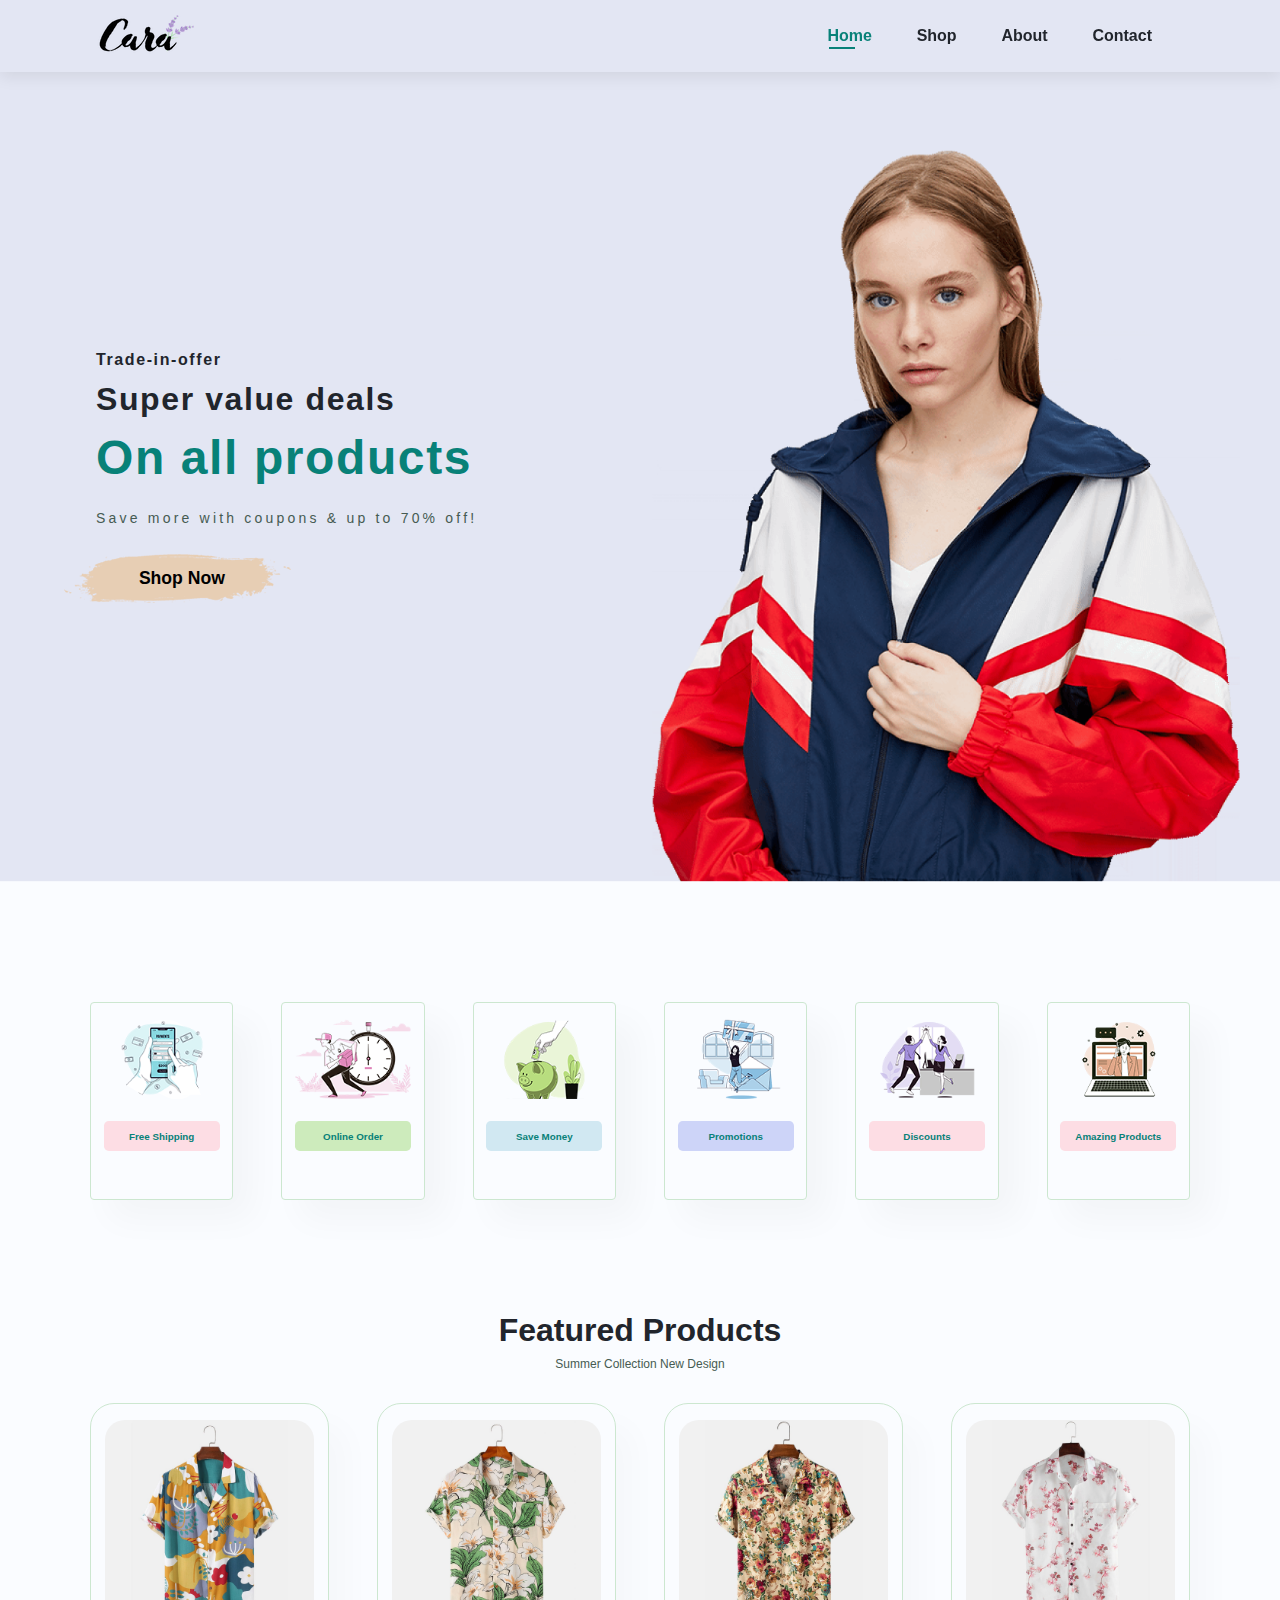
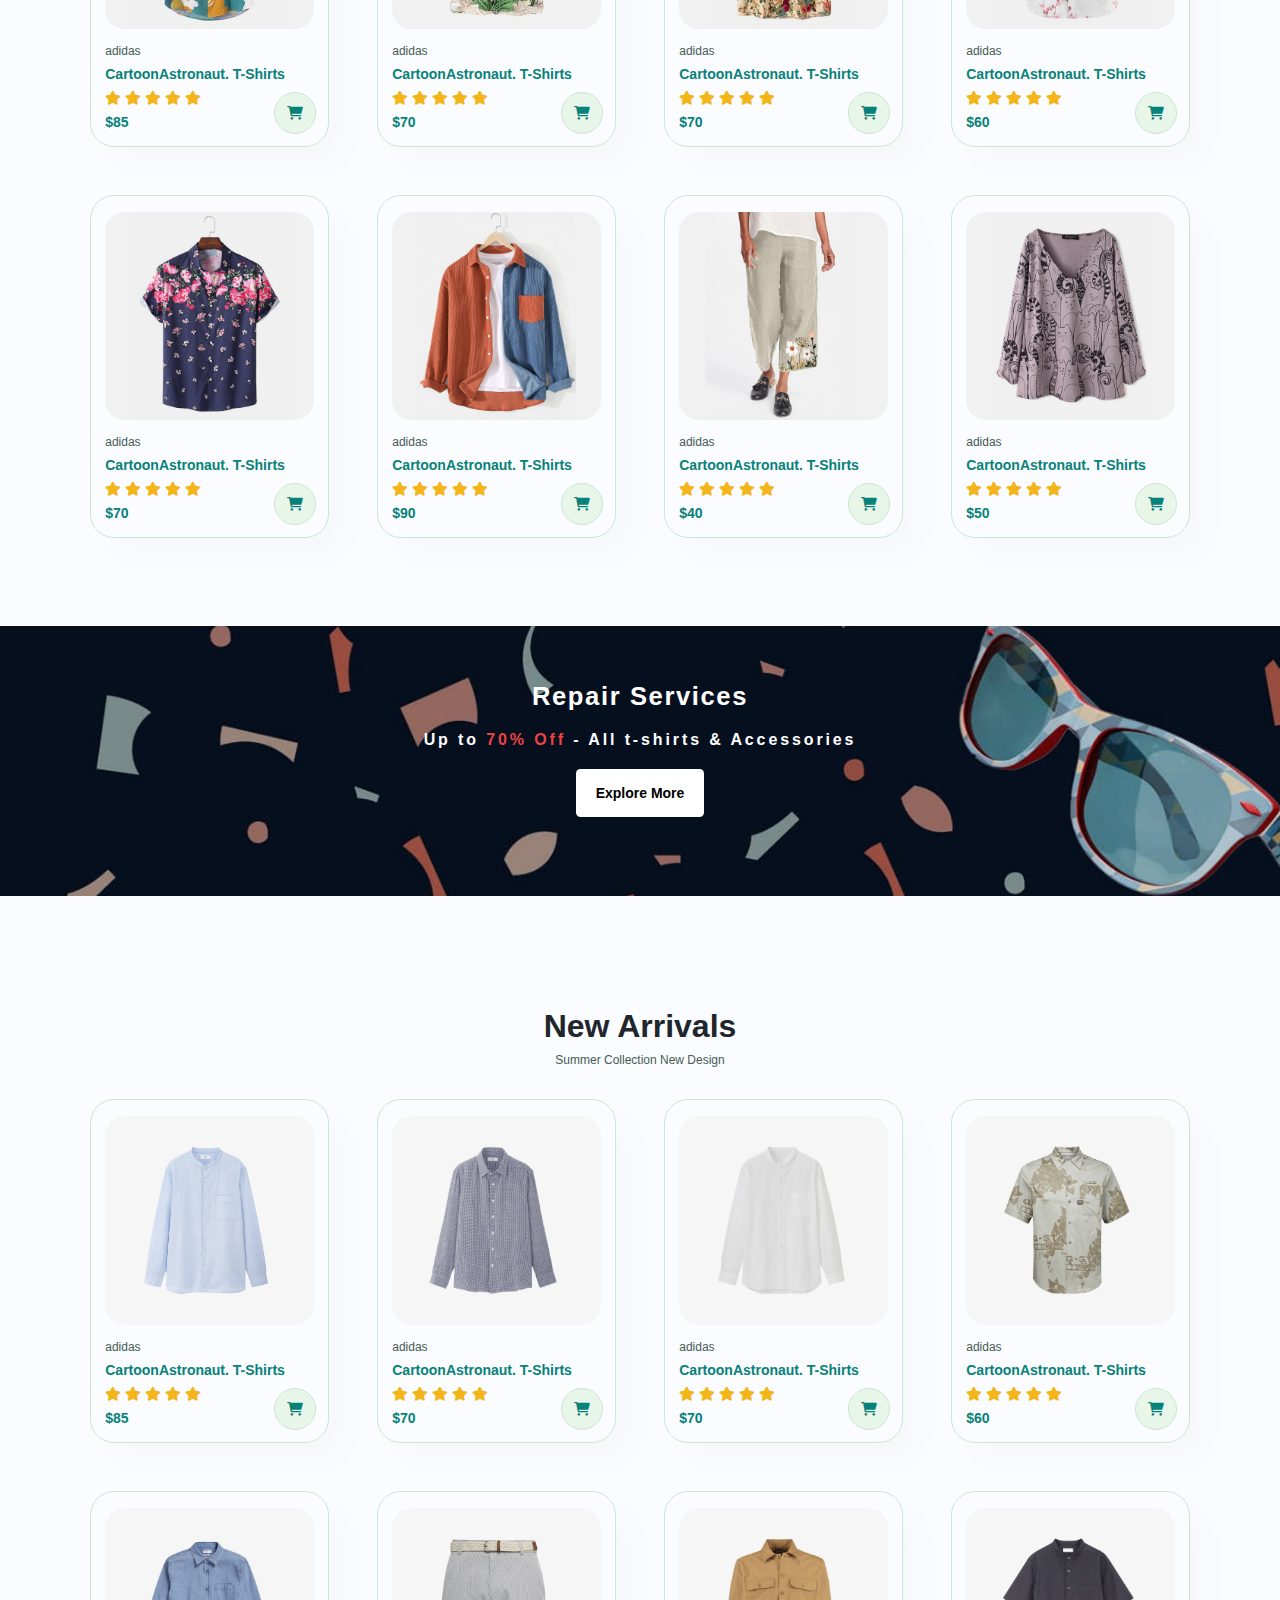
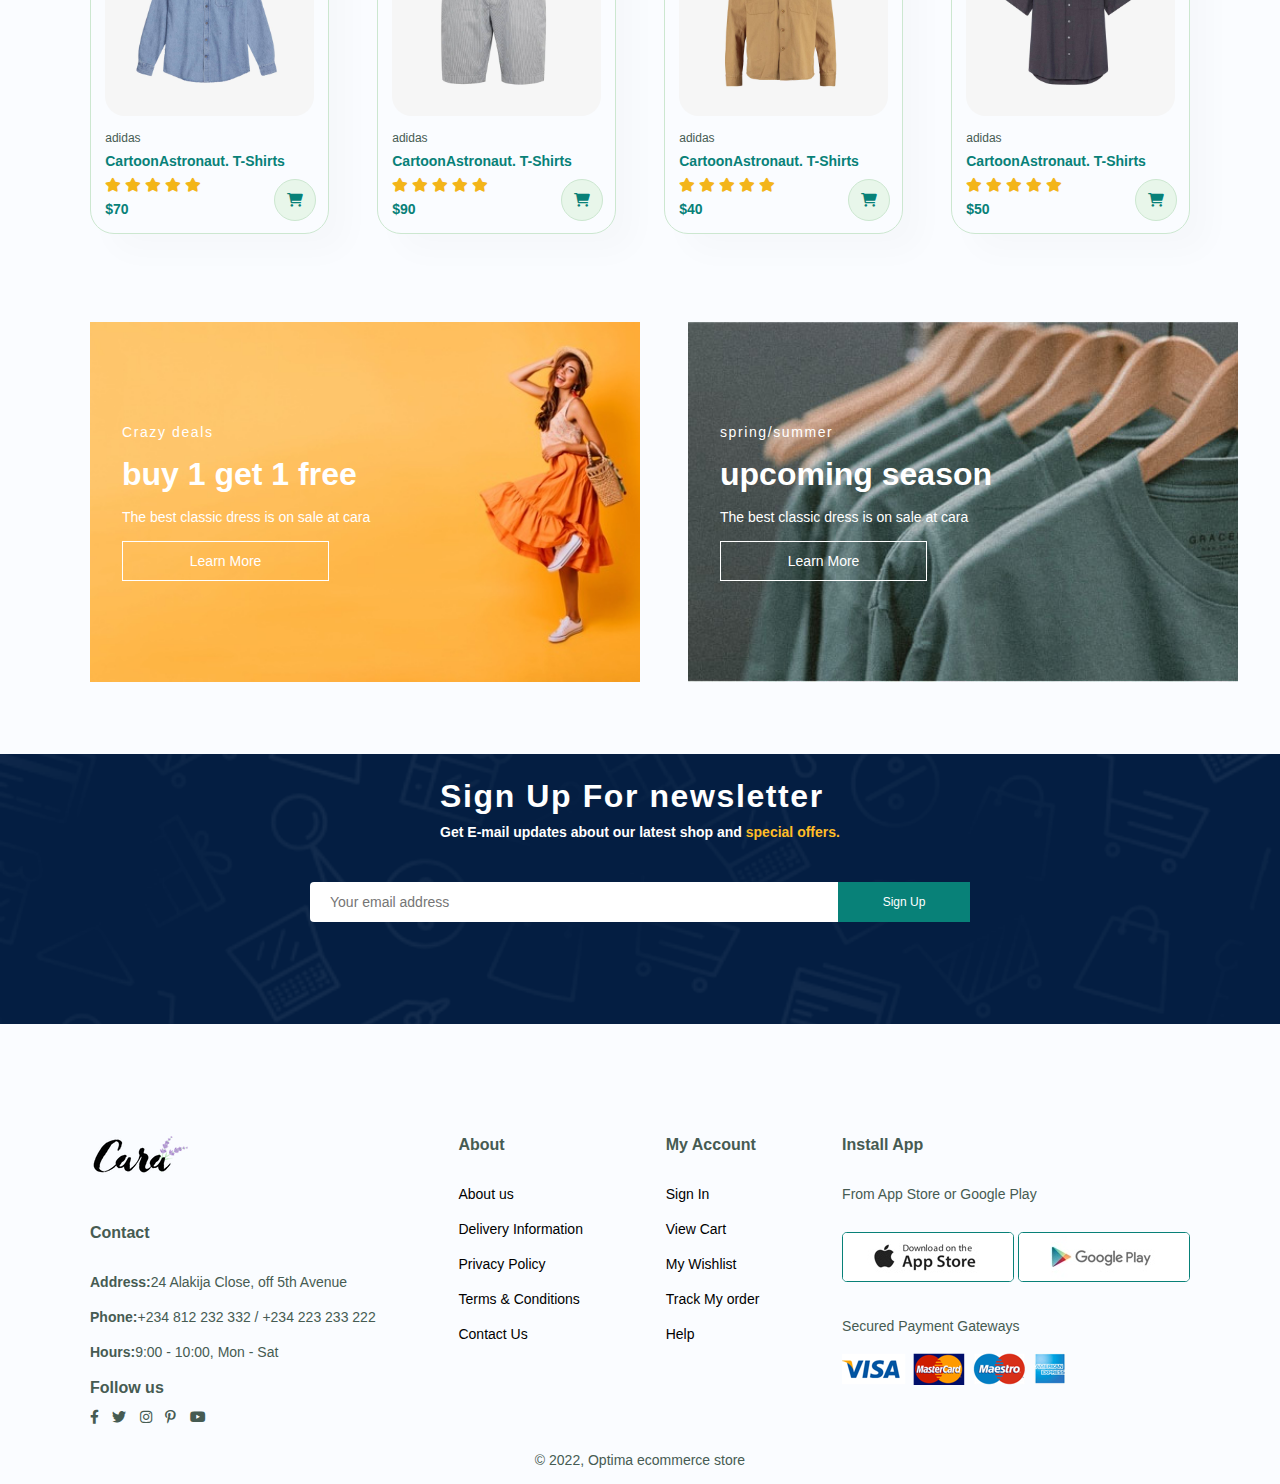
<file: index.html>
<!DOCTYPE html>
<html lang="en">
<head>
    <meta charset="UTF-8">
    <meta http-equiv="X-UA-Compatible" content="IE=edge">
    <meta name="viewport" content="width=device-width, initial-scale=1.0">
    <link rel="stylesheet" href="./css/main.css">
    <link rel="stylesheet" type="text/css" href="fontawesome\css\all.css">
    <title>Online store</title>
</head>
<body>
    <!-- ===================== HEADER =================== -->
    <header class="header" id="header">
       <nav class="nav">
           <a href="#" class="nav__logo"><img src="./img/logo.png"  alt=""></a>

           <div class="nav__menu" id="nav-menu">
               <ul class="nav__list">
                   <li class="nav__item">
                       <a href="#home" class="nav__link active-link">Home</a>
                   </li>
                   <li class="nav__item">
                       <a href="shop.html" class="nav__link">Shop</a>
                   </li>
                   <li class="nav__item">
                       <a href="#home" class="nav__link">About</a>
                   </li>
                   <li class="nav__item">
                       <a href="#home" class="nav__link">Contact</a>
                   </li>
               </ul>

               <i class="fas fa-x nav__close" id="nav-close"></i>
           </div>

           <div class="nav__toggle" id="nav-toggle">
            <i class="fas fa-outdent"></i>
           </div>
       </nav> 
    </header>

    <main class="main">
    <!-- ====================== HERO ====================== -->
    <section class="hero" id="hero">
        <div class="hero__cotainer grid">
            <div class="hero__content">
               <h3 class="hero__text-intro">Trade-in-offer</h3>
               <h2 class="hero__text-deals">Super value deals</h2>
               <h1 class="hero__text-product">On all products</h1>
               <span class="hero__text-span">Save more with coupons & up to 70% off!</span>
                <button class="hero__button">Shop Now</button>
            </div>
        </div>
    </section>
    

    <!-- =======================FEATURES ===================== -->
    <section class="features section-margin" id="features">
        <div class="features__container container">
           <div class="features__content grid">
            <div class="features__card">
                <img src="./img/features/f1.png" alt="" class="features__img">
                <h3 class="section__subtitle features__text">Free Shipping</h3>   
            </div>
            <div class="features__card">
                <img src="./img/features/f2.png" alt="" class="features__img">
                <h3 class="section__subtitle features__text">Online Order</h3>   
            </div>
            <div class="features__card">
                <img src="./img/features/f3.png" alt="" class="features__img">
                <h3 class="section__subtitle features__text">Save Money</h3>   
            </div>
            <div class="features__card">
                <img src="./img/features/f4.png" alt="" class="features__img">
                <h3 class="section__subtitle features__text">Promotions</h3>   
            </div>
            <div class="features__card features__hidden">
                <img src="./img/features/f5.png" alt="" class="features__img">
                <h3 class="section__subtitle features__text">Discounts</h3>   
            </div>
            <div class="features__card features__hidden">
                <img src="./img/features/f6.png" alt="" class="features__img">
                <h3 class="section__subtitle features__text">Amazing Products</h3>   
            </div>
           </div> 

        </div>
    </section>

    <!-- ============================= PRODUCTS ========================= -->
    <section class="product section-padding" id="product">
        <h3 class="section__title">Featured Products</h3>
        <span class="section__subtitle">Summer Collection New Design</span>

        <div class="product__container container grid">
            <div class="product__card linked__sproduct">
                <img src="./img/products/f1.jpg" alt="" class="product__img">
                <div class="product__description">
                    <span class="product__title">adidas</span>
                    <h5 class="product__name">CartoonAstronaut. T-Shirts</h5>
                    <div class="product__rating">
                    <i class="fas fa-star"></i>
                    <i class="fas fa-star"></i>
                    <i class="fas fa-star"></i>
                    <i class="fas fa-star"></i>
                    <i class="fas fa-star"></i>
                    </div>
                    <h4 class="product__pricing">$85</h4>
                </div>
                <a href="#" class="product__cart"><i class="fas fa-shopping-cart"></i></a>
            </div>

            <div class="product__card linked__sproduct">
                <img src="./img/products/f2.jpg" alt="" class="product__img">
                <div class="product__description">
                    <span class="product__title">adidas</span>
                    <h5 class="product__name">CartoonAstronaut. T-Shirts</h5>
                    <div class="product__rating">
                    <i class="fas fa-star"></i>
                    <i class="fas fa-star"></i>
                    <i class="fas fa-star"></i>
                    <i class="fas fa-star"></i>
                    <i class="fas fa-star"></i>
                    </div>
                    <h4 class="product__pricing">$70</h4>
                </div>
                <a href="#" class="product__cart"><i class="fas fa-shopping-cart"></i></a>
            </div>

            <div class="product__card linked__sproduct">
                <img src="./img/products/f3.jpg" alt="" class="product__img">
                <div class="product__description">
                    <span class="product__title">adidas</span>
                    <h5 class="product__name">CartoonAstronaut. T-Shirts</h5>
                    <div class="product__rating">
                    <i class="fas fa-star"></i>
                    <i class="fas fa-star"></i>
                    <i class="fas fa-star"></i>
                    <i class="fas fa-star"></i>
                    <i class="fas fa-star"></i>
                    </div>
                    <h4 class="product__pricing">$70</h4>
                </div>
                <a href="#" class="product__cart"><i class="fas fa-shopping-cart"></i></a>
            </div>

            <div class="product__card linked__sproduct">
                <img src="./img/products/f4.jpg" alt="" class="product__img">
                <div class="product__description">
                    <span class="product__title">adidas</span>
                    <h5 class="product__name">CartoonAstronaut. T-Shirts</h5>
                    <div class="product__rating">
                    <i class="fas fa-star"></i>
                    <i class="fas fa-star"></i>
                    <i class="fas fa-star"></i>
                    <i class="fas fa-star"></i>
                    <i class="fas fa-star"></i>
                    </div>
                    <h4 class="product__pricing">$60</h4>
                </div>
                <a href="#" class="product__cart"><i class="fas fa-shopping-cart"></i></a>
            </div>

            <div class="product__card linked__sproduct">
                <img src="./img/products/f5.jpg" alt="" class="product__img">
                <div class="product__description">
                    <span class="product__title">adidas</span>
                    <h5 class="product__name">CartoonAstronaut. T-Shirts</h5>
                    <div class="product__rating">
                    <i class="fas fa-star"></i>
                    <i class="fas fa-star"></i>
                    <i class="fas fa-star"></i>
                    <i class="fas fa-star"></i>
                    <i class="fas fa-star"></i>
                    </div>
                    <h4 class="product__pricing">$70</h4>
                </div>
                <a href="#" class="product__cart"><i class="fas fa-shopping-cart"></i></a>
            </div>

            <div class="product__card linked__sproduct">
                <img src="./img/products/f6.jpg" alt="" class="product__img">
                <div class="product__description">
                    <span class="product__title">adidas</span>
                    <h5 class="product__name">CartoonAstronaut. T-Shirts</h5>
                    <div class="product__rating">
                    <i class="fas fa-star"></i>
                    <i class="fas fa-star"></i>
                    <i class="fas fa-star"></i>
                    <i class="fas fa-star"></i>
                    <i class="fas fa-star"></i>
                    </div>
                    <h4 class="product__pricing">$90</h4>
                </div>
                <a href="#" class="product__cart"><i class="fas fa-shopping-cart"></i></a>
            </div>
            <div class="product__card linked__sproduct">
                <img src="./img/products/f7.jpg" alt="" class="product__img">
                <div class="product__description">
                    <span class="product__title">adidas</span>
                    <h5 class="product__name">CartoonAstronaut. T-Shirts</h5>
                    <div class="product__rating">
                    <i class="fas fa-star"></i>
                    <i class="fas fa-star"></i>
                    <i class="fas fa-star"></i>
                    <i class="fas fa-star"></i>
                    <i class="fas fa-star"></i>
                    </div>
                    <h4 class="product__pricing">$40</h4>
                </div>
                <a href="#" class="product__cart"><i class="fas fa-shopping-cart"></i></a>
            </div>
            <div class="product__card linked__sproduct">
                <img src="./img/products/f8.jpg" alt="" class="product__img">
                <div class="product__description">
                    <span class="product__title">adidas</span>
                    <h5 class="product__name">CartoonAstronaut. T-Shirts</h5>
                    <div class="product__rating">
                    <i class="fas fa-star"></i>
                    <i class="fas fa-star"></i>
                    <i class="fas fa-star"></i>
                    <i class="fas fa-star"></i>
                    <i class="fas fa-star"></i>
                    </div>
                    <h4 class="product__pricing">$50</h4>
                </div>
                <a href="#" class="product__cart"><i class="fas fa-shopping-cart"></i></a>
            </div>
        </div>
    </section>


    <!-- =========================== BANNER =========================== -->
    <section class="banner section-margin">
        <div class="banner__container container grid">
            <h2 class="banner__title">Repair Services</h2>
            <p class="banner__text">Up to <span class="banner__discount">70% Off</span> - All t-shirts & Accessories</p>
            <a href="#" class="banner__button">Explore More</a>
        </div>

    </section>

    <!-- ============================ NEW ARRIVALS ========================= -->
    <section class="product section-padding" id="product">
        <h3 class="section__title">New Arrivals</h3>
        <span class="section__subtitle">Summer Collection New Design</span>
    
        <div class="product__container container grid">
            <div class="product__card linked__sproduct">
                <img src="./img/products/n1.jpg" alt="" class="product__img">
                <div class="product__description">
                    <span class="product__title">adidas</span>
                    <h5 class="product__name">CartoonAstronaut. T-Shirts</h5>
                    <div class="product__rating">
                        <i class="fas fa-star"></i>
                        <i class="fas fa-star"></i>
                        <i class="fas fa-star"></i>
                        <i class="fas fa-star"></i>
                        <i class="fas fa-star"></i>
                    </div>
                    <h4 class="product__pricing">$85</h4>
                </div>
                <a href="#" class="product__cart"><i class="fas fa-shopping-cart"></i></a>
            </div>
    
            <div class="product__card linked__sproduct">
                <img src="./img/products/n2.jpg" alt="" class="product__img">
                <div class="product__description">
                    <span class="product__title">adidas</span>
                    <h5 class="product__name">CartoonAstronaut. T-Shirts</h5>
                    <div class="product__rating">
                        <i class="fas fa-star"></i>
                        <i class="fas fa-star"></i>
                        <i class="fas fa-star"></i>
                        <i class="fas fa-star"></i>
                        <i class="fas fa-star"></i>
                    </div>
                    <h4 class="product__pricing">$70</h4>
                </div>
                <a href="#" class="product__cart"><i class="fas fa-shopping-cart"></i></a>
            </div>
    
            <div class="product__card linked__sproduct">
                <img src="./img/products/n3.jpg" alt="" class="product__img">
                <div class="product__description">
                    <span class="product__title">adidas</span>
                    <h5 class="product__name">CartoonAstronaut. T-Shirts</h5>
                    <div class="product__rating">
                        <i class="fas fa-star"></i>
                        <i class="fas fa-star"></i>
                        <i class="fas fa-star"></i>
                        <i class="fas fa-star"></i>
                        <i class="fas fa-star"></i>
                    </div>
                    <h4 class="product__pricing">$70</h4>
                </div>
                <a href="#" class="product__cart"><i class="fas fa-shopping-cart"></i></a>
            </div>
    
            <div class="product__card linked__sproduct">
                <img src="./img/products/n4.jpg" alt="" class="product__img">
                <div class="product__description">
                    <span class="product__title">adidas</span>
                    <h5 class="product__name">CartoonAstronaut. T-Shirts</h5>
                    <div class="product__rating">
                        <i class="fas fa-star"></i>
                        <i class="fas fa-star"></i>
                        <i class="fas fa-star"></i>
                        <i class="fas fa-star"></i>
                        <i class="fas fa-star"></i>
                    </div>
                    <h4 class="product__pricing">$60</h4>
                </div>
                <a href="#" class="product__cart"><i class="fas fa-shopping-cart"></i></a>
            </div>
    
            <div class="product__card linked__sproduct">
                <img src="./img/products/n5.jpg" alt="" class="product__img">
                <div class="product__description">
                    <span class="product__title">adidas</span>
                    <h5 class="product__name">CartoonAstronaut. T-Shirts</h5>
                    <div class="product__rating">
                        <i class="fas fa-star"></i>
                        <i class="fas fa-star"></i>
                        <i class="fas fa-star"></i>
                        <i class="fas fa-star"></i>
                        <i class="fas fa-star"></i>
                    </div>
                    <h4 class="product__pricing">$70</h4>
                </div>
                <a href="#" class="product__cart"><i class="fas fa-shopping-cart"></i></a>
            </div>
    
            <div class="product__card linked__sproduct">
                <img src="./img/products/n6.jpg" alt="" class="product__img">
                <div class="product__description">
                    <span class="product__title">adidas</span>
                    <h5 class="product__name">CartoonAstronaut. T-Shirts</h5>
                    <div class="product__rating">
                        <i class="fas fa-star"></i>
                        <i class="fas fa-star"></i>
                        <i class="fas fa-star"></i>
                        <i class="fas fa-star"></i>
                        <i class="fas fa-star"></i>
                    </div>
                    <h4 class="product__pricing">$90</h4>
                </div>
                <a href="#" class="product__cart"><i class="fas fa-shopping-cart"></i></a>
            </div>
            <div class="product__card linked__sproduct">
                <img src="./img/products/n7.jpg" alt="" class="product__img">
                <div class="product__description">
                    <span class="product__title">adidas</span>
                    <h5 class="product__name">CartoonAstronaut. T-Shirts</h5>
                    <div class="product__rating">
                        <i class="fas fa-star"></i>
                        <i class="fas fa-star"></i>
                        <i class="fas fa-star"></i>
                        <i class="fas fa-star"></i>
                        <i class="fas fa-star"></i>
                    </div>
                    <h4 class="product__pricing">$40</h4>
                </div>
                <a href="#" class="product__cart"><i class="fas fa-shopping-cart"></i></a>
            </div>
            <div class="product__card linked__sproduct">
                <img src="./img/products/n8.jpg" alt="" class="product__img">
                <div class="product__description">
                    <span class="product__title">adidas</span>
                    <h5 class="product__name">CartoonAstronaut. T-Shirts</h5>
                    <div class="product__rating">
                        <i class="fas fa-star"></i>
                        <i class="fas fa-star"></i>
                        <i class="fas fa-star"></i>
                        <i class="fas fa-star"></i>
                        <i class="fas fa-star"></i>
                    </div>
                    <h4 class="product__pricing">$50</h4>
                </div>
                <a href="#" class="product__cart"><i class="fas fa-shopping-cart"></i></a>
            </div>
        </div>
    </section>

    <!-- ============================= ADVERTS ============================ -->
    <section class="adverts section-margin" id="adverts">
        <div class="adverts__container container grid">
            <div class="adverts__card">
                <span class="advert__deals">Crazy deals</span>
                <h3 class="adverts__discount">buy 1 get 1 free</h3>
                <p class="adverts__text">The best classic dress is on sale at cara</p>
                <button class="adverts__button">Learn More</button>
                
            </div>
            <div class="adverts__card adverts__card-2">
                <span class="advert__deals">spring/summer</span>
                <h3 class="adverts__discount">upcoming season</h3>
                <p class="adverts__text">The best classic dress is on sale at cara</p>
                <button class="adverts__button">Learn More</button>
                
            </div>
        </div>

    </section>


    <!-- ============================ NEWSLETTER ========================== -->
    <section class="newsletter__section section-margin" id="newsletter">
        <div class="newsletter__container container grid">
            <div class="newsletter__info">
                <h3 class="newsletter__title">Sign Up For newsletter</h3>
                <p class="newsletter__text">Get E-mail updates about our latest shop and <span>special offers.</span></p>
            </div>

            <div class="newsletter__form">
                <input type="text" placeholder="Your email address">
                <button class="newsletter__button">Sign Up</button>
            </div>
        </div>
    </section>
</main>


    <!-- ============================= FOOTER ============================== -->
    <footer class="footer section-padding">
        <div class="footer__container container">
            <div class="footer__column">
            <img src="./img/logo.png" class="footer__logo" alt="">
            <h4>Contact</h4>
            <p><strong>Address:</strong>24 Alakija Close, off 5th Avenue</p>
            <p><strong>Phone:</strong>+234 812 232 332 / +234 223 233 222</p>
            <p><strong>Hours:</strong>9:00 - 10:00, Mon - Sat</p>
            
            <div class="footer__follow">
            <h4>Follow us</h4>
            <div class="icon">
                <i class="fab fa-facebook-f"></i>
                <i class="fab fa-twitter"></i>
                <i class="fab fa-instagram"></i>
                <i class="fab fa-pinterest-p"></i>
                <i class="fab fa-youtube"></i>
            </div>
            </div>
        
            </div>
            
            <div class="footer__column">
            <h4>About</h4>
            <a href="#">About us</a>
            <a href="#">Delivery Information</a>
            <a href="#">Privacy Policy</a>
            <a href="#">Terms & Conditions</a>
            <a href="#">Contact Us</a>
            </div>

            <div class="footer__column">
                <h4>My Account</h4>
                <a href="#">Sign In</a>
                <a href="#">View Cart</a>
                <a href="#">My Wishlist</a>
                <a href="#">Track My order</a>
                <a href="#">Help</a>
            </div>

            <div class="footer__column footer__install">
                <h4>Install App</h4>
                <p>From App Store or Google Play</p>
                <div class="footer__app-store">
                    <img src="./img/pay/app.jpg" alt="">
                    <img src="./img/pay/play.jpg" alt="">
                </div>
                <p>Secured Payment Gateways</p>
                <img src="./img/pay/pay.png" alt="">
            </div>

            <div class="footer__copyright">
                <p>&copy; 2022, Optima ecommerce store</p>
            </div>


        </div>

    </footer>


<script src="./js/app.js"></script>
</body>
</html>
</file>
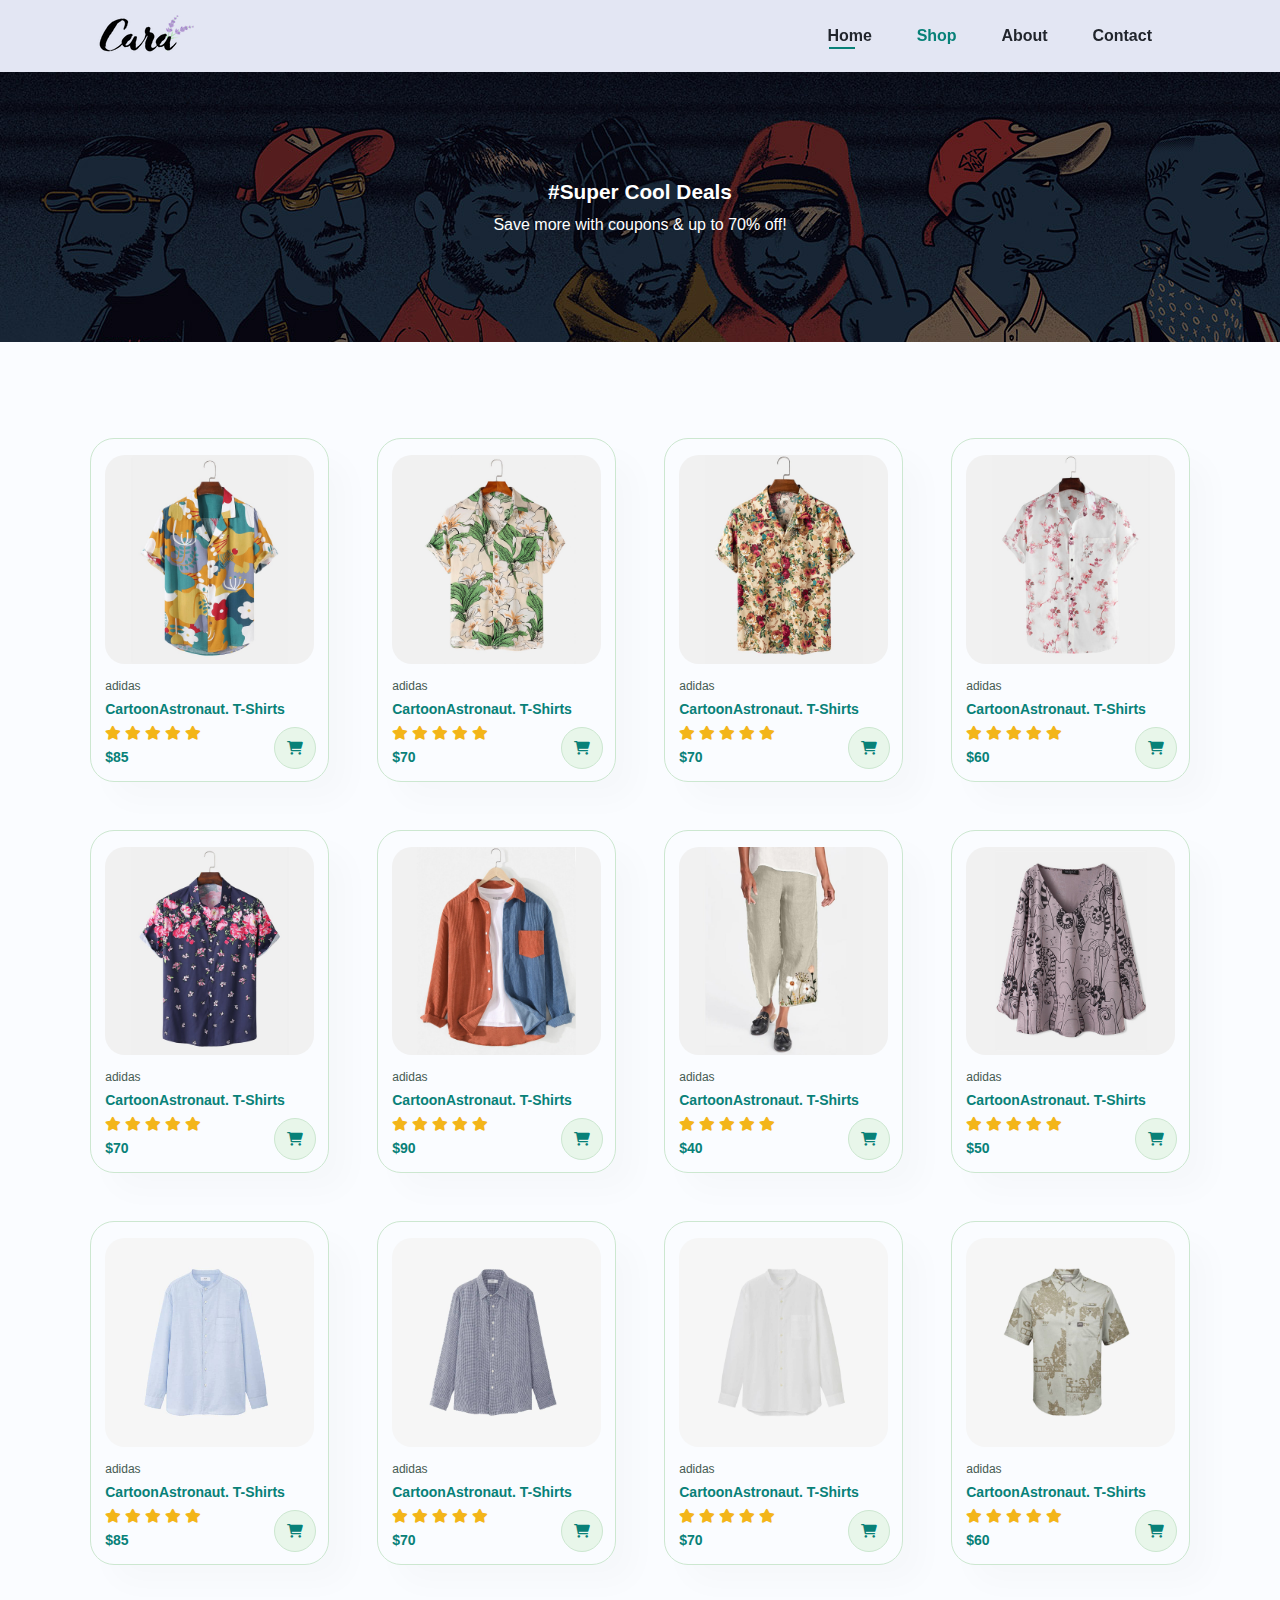
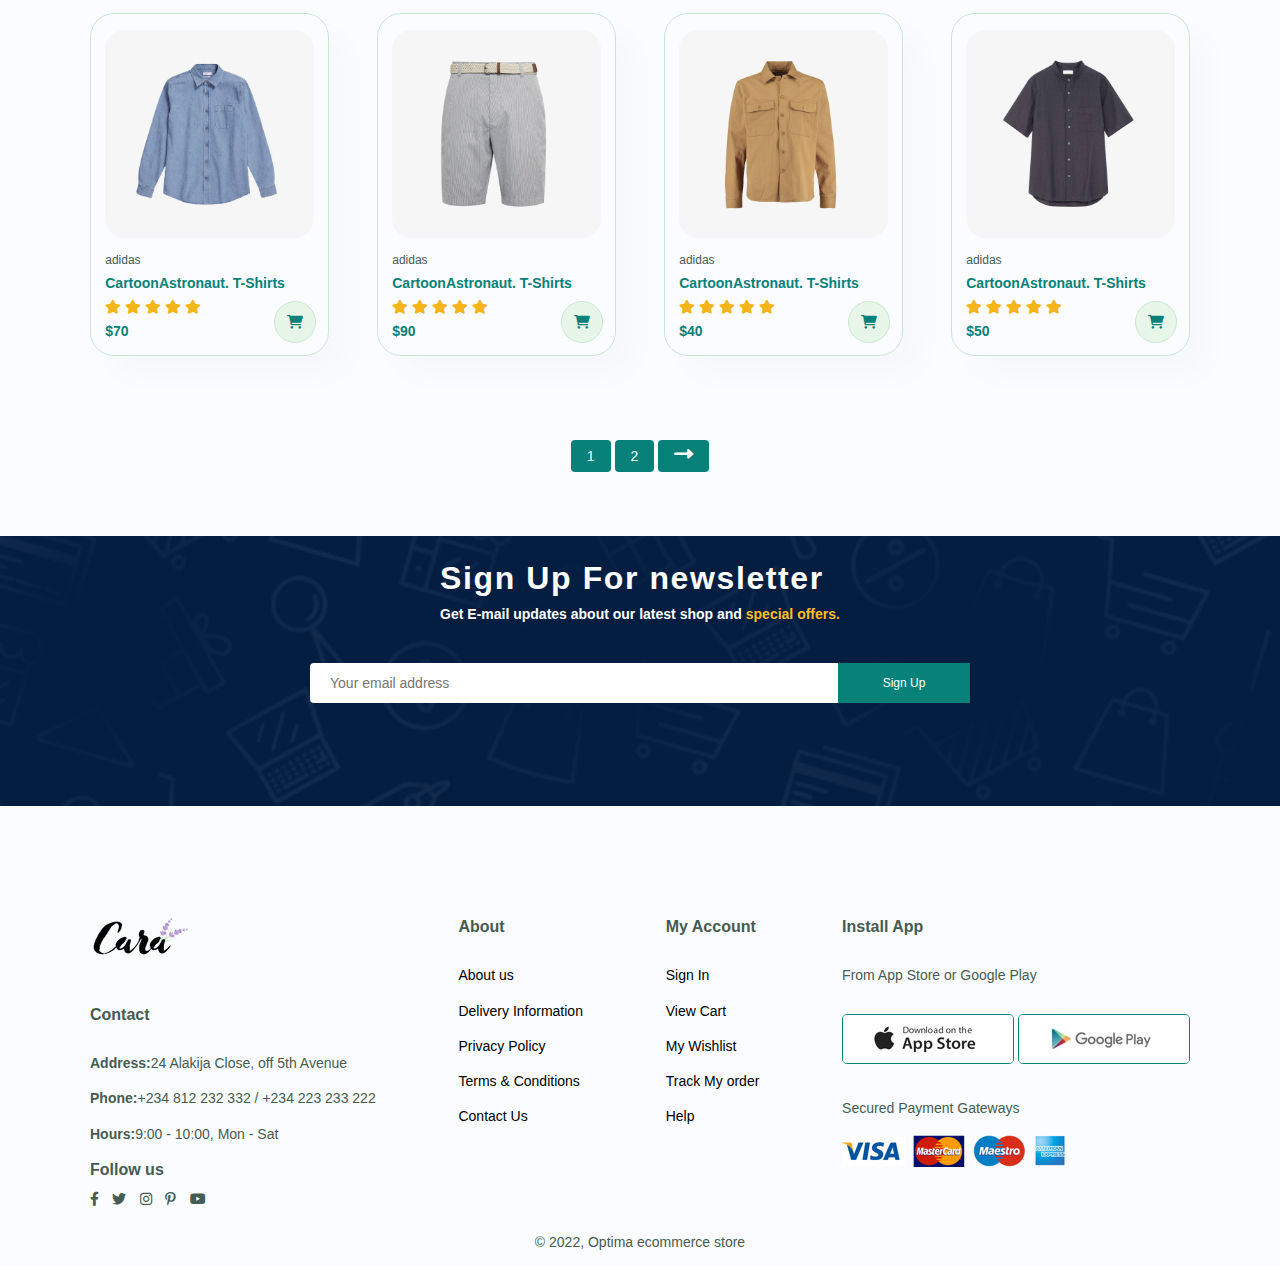
<file: shop.html>
<!DOCTYPE html>
<html lang="en">

<head>
    <meta charset="UTF-8">
    <meta http-equiv="X-UA-Compatible" content="IE=edge">
    <meta name="viewport" content="width=device-width, initial-scale=1.0">
    <link rel="stylesheet" href="./css/main.css">
    <link rel="stylesheet" type="text/css" href="fontawesome\css\all.css">
    <title>Shop</title>
</head>

<body>
    <!-- ===================== HEADER =================== -->
    <header class="header" id="header">
        <nav class="nav">
            <a href="#" class="nav__logo"><img src="./img/logo.png" alt=""></a>

            <div class="nav__menu" id="nav-menu">
                <ul class="nav__list">
                    <li class="nav__item">
                        <a href="index.html" class="nav__link">Home</a>
                    </li>
                    <li class="nav__item">
                        <a href="shop.html" class="nav__link active-link">Shop</a>
                    </li>
                    <li class="nav__item">
                        <a href="#" class="nav__link">About</a>
                    </li>
                    <li class="nav__item">
                        <a href="#" class="nav__link">Contact</a>
                    </li>
                </ul>

                <i class="fas fa-x nav__close" id="nav-close"></i>
            </div>

            <div class="nav__toggle" id="nav-toggle">
                <i class="fas fa-outdent"></i>
            </div>
        </nav>
    </header>

    <main class="main">
        <!-- ====================== HERO ====================== -->
        <section class="hero__shop" id="hero">
            <div class="hero__container-shop">
                    <h3 class="hero__text-shop">#Super Cool Deals</h3>
                    <span class="hero__span-shop">Save more with coupons & up to 70% off!</span>
            </div>
        </section>


        

        <!-- ============================= PRODUCTS ========================= -->
        <section class="product section-padding" id="product">
            <div class="product__container container grid">
                <div class="product__card linked__sproduct">
                    <img src="./img/products/f1.jpg" alt="" class="product__img">
                    <div class="product__description">
                        <span class="product__title">adidas</span>
                        <h5 class="product__name">CartoonAstronaut. T-Shirts</h5>
                        <div class="product__rating">
                            <i class="fas fa-star"></i>
                            <i class="fas fa-star"></i>
                            <i class="fas fa-star"></i>
                            <i class="fas fa-star"></i>
                            <i class="fas fa-star"></i>
                        </div>
                        <h4 class="product__pricing">$85</h4>
                    </div>
                    <a href="#" class="product__cart"><i class="fas fa-shopping-cart"></i></a>
                </div>

                <div class="product__card linked__sproduct">
                    <img src="./img/products/f2.jpg" alt="" class="product__img">
                    <div class="product__description">
                        <span class="product__title">adidas</span>
                        <h5 class="product__name">CartoonAstronaut. T-Shirts</h5>
                        <div class="product__rating">
                            <i class="fas fa-star"></i>
                            <i class="fas fa-star"></i>
                            <i class="fas fa-star"></i>
                            <i class="fas fa-star"></i>
                            <i class="fas fa-star"></i>
                        </div>
                        <h4 class="product__pricing">$70</h4>
                    </div>
                    <a href="#" class="product__cart"><i class="fas fa-shopping-cart"></i></a>
                </div>

                <div class="product__card linked__sproduct">
                    <img src="./img/products/f3.jpg" alt="" class="product__img">
                    <div class="product__description">
                        <span class="product__title">adidas</span>
                        <h5 class="product__name">CartoonAstronaut. T-Shirts</h5>
                        <div class="product__rating">
                            <i class="fas fa-star"></i>
                            <i class="fas fa-star"></i>
                            <i class="fas fa-star"></i>
                            <i class="fas fa-star"></i>
                            <i class="fas fa-star"></i>
                        </div>
                        <h4 class="product__pricing">$70</h4>
                    </div>
                    <a href="#" class="product__cart"><i class="fas fa-shopping-cart"></i></a>
                </div>

                <div class="product__card linked__sproduct">
                    <img src="./img/products/f4.jpg" alt="" class="product__img">
                    <div class="product__description">
                        <span class="product__title">adidas</span>
                        <h5 class="product__name">CartoonAstronaut. T-Shirts</h5>
                        <div class="product__rating">
                            <i class="fas fa-star"></i>
                            <i class="fas fa-star"></i>
                            <i class="fas fa-star"></i>
                            <i class="fas fa-star"></i>
                            <i class="fas fa-star"></i>
                        </div>
                        <h4 class="product__pricing">$60</h4>
                    </div>
                    <a href="#" class="product__cart"><i class="fas fa-shopping-cart"></i></a>
                </div>

                <div class="product__card linked__sproduct">
                    <img src="./img/products/f5.jpg" alt="" class="product__img">
                    <div class="product__description">
                        <span class="product__title">adidas</span>
                        <h5 class="product__name">CartoonAstronaut. T-Shirts</h5>
                        <div class="product__rating">
                            <i class="fas fa-star"></i>
                            <i class="fas fa-star"></i>
                            <i class="fas fa-star"></i>
                            <i class="fas fa-star"></i>
                            <i class="fas fa-star"></i>
                        </div>
                        <h4 class="product__pricing">$70</h4>
                    </div>
                    <a href="#" class="product__cart"><i class="fas fa-shopping-cart"></i></a>
                </div>

                <div class="product__card linked__sproduct">
                    <img src="./img/products/f6.jpg" alt="" class="product__img">
                    <div class="product__description">
                        <span class="product__title">adidas</span>
                        <h5 class="product__name">CartoonAstronaut. T-Shirts</h5>
                        <div class="product__rating">
                            <i class="fas fa-star"></i>
                            <i class="fas fa-star"></i>
                            <i class="fas fa-star"></i>
                            <i class="fas fa-star"></i>
                            <i class="fas fa-star"></i>
                        </div>
                        <h4 class="product__pricing">$90</h4>
                    </div>
                    <a href="#" class="product__cart"><i class="fas fa-shopping-cart"></i></a>
                </div>
                <div class="product__card linked__sproduct">
                    <img src="./img/products/f7.jpg" alt="" class="product__img">
                    <div class="product__description">
                        <span class="product__title">adidas</span>
                        <h5 class="product__name">CartoonAstronaut. T-Shirts</h5>
                        <div class="product__rating">
                            <i class="fas fa-star"></i>
                            <i class="fas fa-star"></i>
                            <i class="fas fa-star"></i>
                            <i class="fas fa-star"></i>
                            <i class="fas fa-star"></i>
                        </div>
                        <h4 class="product__pricing">$40</h4>
                    </div>
                    <a href="#" class="product__cart"><i class="fas fa-shopping-cart"></i></a>
                </div>
                <div class="product__card linked__sproduct">
                    <img src="./img/products/f8.jpg" alt="" class="product__img">
                    <div class="product__description">
                        <span class="product__title">adidas</span>
                        <h5 class="product__name">CartoonAstronaut. T-Shirts</h5>
                        <div class="product__rating">
                            <i class="fas fa-star"></i>
                            <i class="fas fa-star"></i>
                            <i class="fas fa-star"></i>
                            <i class="fas fa-star"></i>
                            <i class="fas fa-star"></i>
                        </div>
                        <h4 class="product__pricing">$50</h4>
                    </div>
                    <a href="#" class="product__cart"><i class="fas fa-shopping-cart"></i></a>
                </div>
          
                <div class="product__card linked__sproduct">
                    <img src="./img/products/n1.jpg" alt="" class="product__img">
                    <div class="product__description">
                        <span class="product__title">adidas</span>
                        <h5 class="product__name">CartoonAstronaut. T-Shirts</h5>
                        <div class="product__rating">
                            <i class="fas fa-star"></i>
                            <i class="fas fa-star"></i>
                            <i class="fas fa-star"></i>
                            <i class="fas fa-star"></i>
                            <i class="fas fa-star"></i>
                        </div>
                        <h4 class="product__pricing">$85</h4>
                    </div>
                    <a href="#" class="product__cart"><i class="fas fa-shopping-cart"></i></a>
                </div>

                <div class="product__card linked__sproduct">
                    <img src="./img/products/n2.jpg" alt="" class="product__img">
                    <div class="product__description">
                        <span class="product__title">adidas</span>
                        <h5 class="product__name">CartoonAstronaut. T-Shirts</h5>
                        <div class="product__rating">
                            <i class="fas fa-star"></i>
                            <i class="fas fa-star"></i>
                            <i class="fas fa-star"></i>
                            <i class="fas fa-star"></i>
                            <i class="fas fa-star"></i>
                        </div>
                        <h4 class="product__pricing">$70</h4>
                    </div>
                    <a href="#" class="product__cart"><i class="fas fa-shopping-cart"></i></a>
                </div>

                <div class="product__card linked__sproduct">
                    <img src="./img/products/n3.jpg" alt="" class="product__img">
                    <div class="product__description">
                        <span class="product__title">adidas</span>
                        <h5 class="product__name">CartoonAstronaut. T-Shirts</h5>
                        <div class="product__rating">
                            <i class="fas fa-star"></i>
                            <i class="fas fa-star"></i>
                            <i class="fas fa-star"></i>
                            <i class="fas fa-star"></i>
                            <i class="fas fa-star"></i>
                        </div>
                        <h4 class="product__pricing">$70</h4>
                    </div>
                    <a href="#" class="product__cart"><i class="fas fa-shopping-cart"></i></a>
                </div>

                <div class="product__card linked__sproduct">
                    <img src="./img/products/n4.jpg" alt="" class="product__img">
                    <div class="product__description">
                        <span class="product__title">adidas</span>
                        <h5 class="product__name">CartoonAstronaut. T-Shirts</h5>
                        <div class="product__rating">
                            <i class="fas fa-star"></i>
                            <i class="fas fa-star"></i>
                            <i class="fas fa-star"></i>
                            <i class="fas fa-star"></i>
                            <i class="fas fa-star"></i>
                        </div>
                        <h4 class="product__pricing">$60</h4>
                    </div>
                    <a href="#" class="product__cart"><i class="fas fa-shopping-cart"></i></a>
                </div>

                <div class="product__card linked__sproduct">
                    <img src="./img/products/n5.jpg" alt="" class="product__img">
                    <div class="product__description">
                        <span class="product__title">adidas</span>
                        <h5 class="product__name">CartoonAstronaut. T-Shirts</h5>
                        <div class="product__rating">
                            <i class="fas fa-star"></i>
                            <i class="fas fa-star"></i>
                            <i class="fas fa-star"></i>
                            <i class="fas fa-star"></i>
                            <i class="fas fa-star"></i>
                        </div>
                        <h4 class="product__pricing">$70</h4>
                    </div>
                    <a href="#" class="product__cart"><i class="fas fa-shopping-cart"></i></a>
                </div>

                <div class="product__card linked__sproduct">
                    <img src="./img/products/n6.jpg" alt="" class="product__img">
                    <div class="product__description">
                        <span class="product__title">adidas</span>
                        <h5 class="product__name">CartoonAstronaut. T-Shirts</h5>
                        <div class="product__rating">
                            <i class="fas fa-star"></i>
                            <i class="fas fa-star"></i>
                            <i class="fas fa-star"></i>
                            <i class="fas fa-star"></i>
                            <i class="fas fa-star"></i>
                        </div>
                        <h4 class="product__pricing">$90</h4>
                    </div>
                    <a href="#" class="product__cart"><i class="fas fa-shopping-cart"></i></a>
                </div>
                <div class="product__card linked__sproduct">
                    <img src="./img/products/n7.jpg" alt="" class="product__img">
                    <div class="product__description">
                        <span class="product__title">adidas</span>
                        <h5 class="product__name">CartoonAstronaut. T-Shirts</h5>
                        <div class="product__rating">
                            <i class="fas fa-star"></i>
                            <i class="fas fa-star"></i>
                            <i class="fas fa-star"></i>
                            <i class="fas fa-star"></i>
                            <i class="fas fa-star"></i>
                        </div>
                        <h4 class="product__pricing">$40</h4>
                    </div>
                    <a href="#" class="product__cart"><i class="fas fa-shopping-cart"></i></a>
                </div>
                <div class="product__card linked__sproduct">
                    <img src="./img/products/n8.jpg" alt="" class="product__img">
                    <div class="product__description">
                        <span class="product__title">adidas</span>
                        <h5 class="product__name">CartoonAstronaut. T-Shirts</h5>
                        <div class="product__rating">
                            <i class="fas fa-star"></i>
                            <i class="fas fa-star"></i>
                            <i class="fas fa-star"></i>
                            <i class="fas fa-star"></i>
                            <i class="fas fa-star"></i>
                        </div>
                        <h4 class="product__pricing">$50</h4>
                    </div>
                    <a href="#" class="product__cart"><i class="fas fa-shopping-cart"></i></a>
                </div>
            </div>
        </section>

        <!-- ================================ PAGINATION =================== -->
        <section class="pagination section-margin">
            <a href="#" class="pagination__link">1</a>
            <a href="#" class="pagination__link">2</a>
            <a href="#" class="pagination__link"><i class="fas fa-long-arrow-alt-right"></i></a>
        
        </section>

        <!-- ============================ NEWSLETTER ========================== -->
        <section class="newsletter__section section-margin" id="newsletter">
            <div class="newsletter__container container grid">
                <div class="newsletter__info">
                    <h3 class="newsletter__title">Sign Up For newsletter</h3>
                    <p class="newsletter__text">Get E-mail updates about our latest shop and <span>special
                            offers.</span></p>
                </div>

                <div class="newsletter__form">
                    <input type="text" placeholder="Your email address">
                    <button class="newsletter__button">Sign Up</button>
                </div>
            </div>
        </section>
    </main>


    <!-- ============================= FOOTER ============================== -->
    <footer class="footer section-padding">
        <div class="footer__container container">
            <div class="footer__column">
                <img src="./img/logo.png" class="footer__logo" alt="">
                <h4>Contact</h4>
                <p><strong>Address:</strong>24 Alakija Close, off 5th Avenue</p>
                <p><strong>Phone:</strong>+234 812 232 332 / +234 223 233 222</p>
                <p><strong>Hours:</strong>9:00 - 10:00, Mon - Sat</p>

                <div class="footer__follow">
                    <h4>Follow us</h4>
                    <div class="icon">
                        <i class="fab fa-facebook-f"></i>
                        <i class="fab fa-twitter"></i>
                        <i class="fab fa-instagram"></i>
                        <i class="fab fa-pinterest-p"></i>
                        <i class="fab fa-youtube"></i>
                    </div>
                </div>

            </div>

            <div class="footer__column">
                <h4>About</h4>
                <a href="#">About us</a>
                <a href="#">Delivery Information</a>
                <a href="#">Privacy Policy</a>
                <a href="#">Terms & Conditions</a>
                <a href="#">Contact Us</a>
            </div>

            <div class="footer__column">
                <h4>My Account</h4>
                <a href="#">Sign In</a>
                <a href="#">View Cart</a>
                <a href="#">My Wishlist</a>
                <a href="#">Track My order</a>
                <a href="#">Help</a>
            </div>

            <div class="footer__column footer__install">
                <h4>Install App</h4>
                <p>From App Store or Google Play</p>
                <div class="footer__app-store">
                    <img src="./img/pay/app.jpg" alt="">
                    <img src="./img/pay/play.jpg" alt="">
                </div>
                <p>Secured Payment Gateways</p>
                <img src="./img/pay/pay.png" alt="">
            </div>

            <div class="footer__copyright">
                <p>&copy; 2022, Optima ecommerce store</p>
            </div>


        </div>

    </footer>


    <script src="./js/app.js"></script>
</body>

</html>
</file>
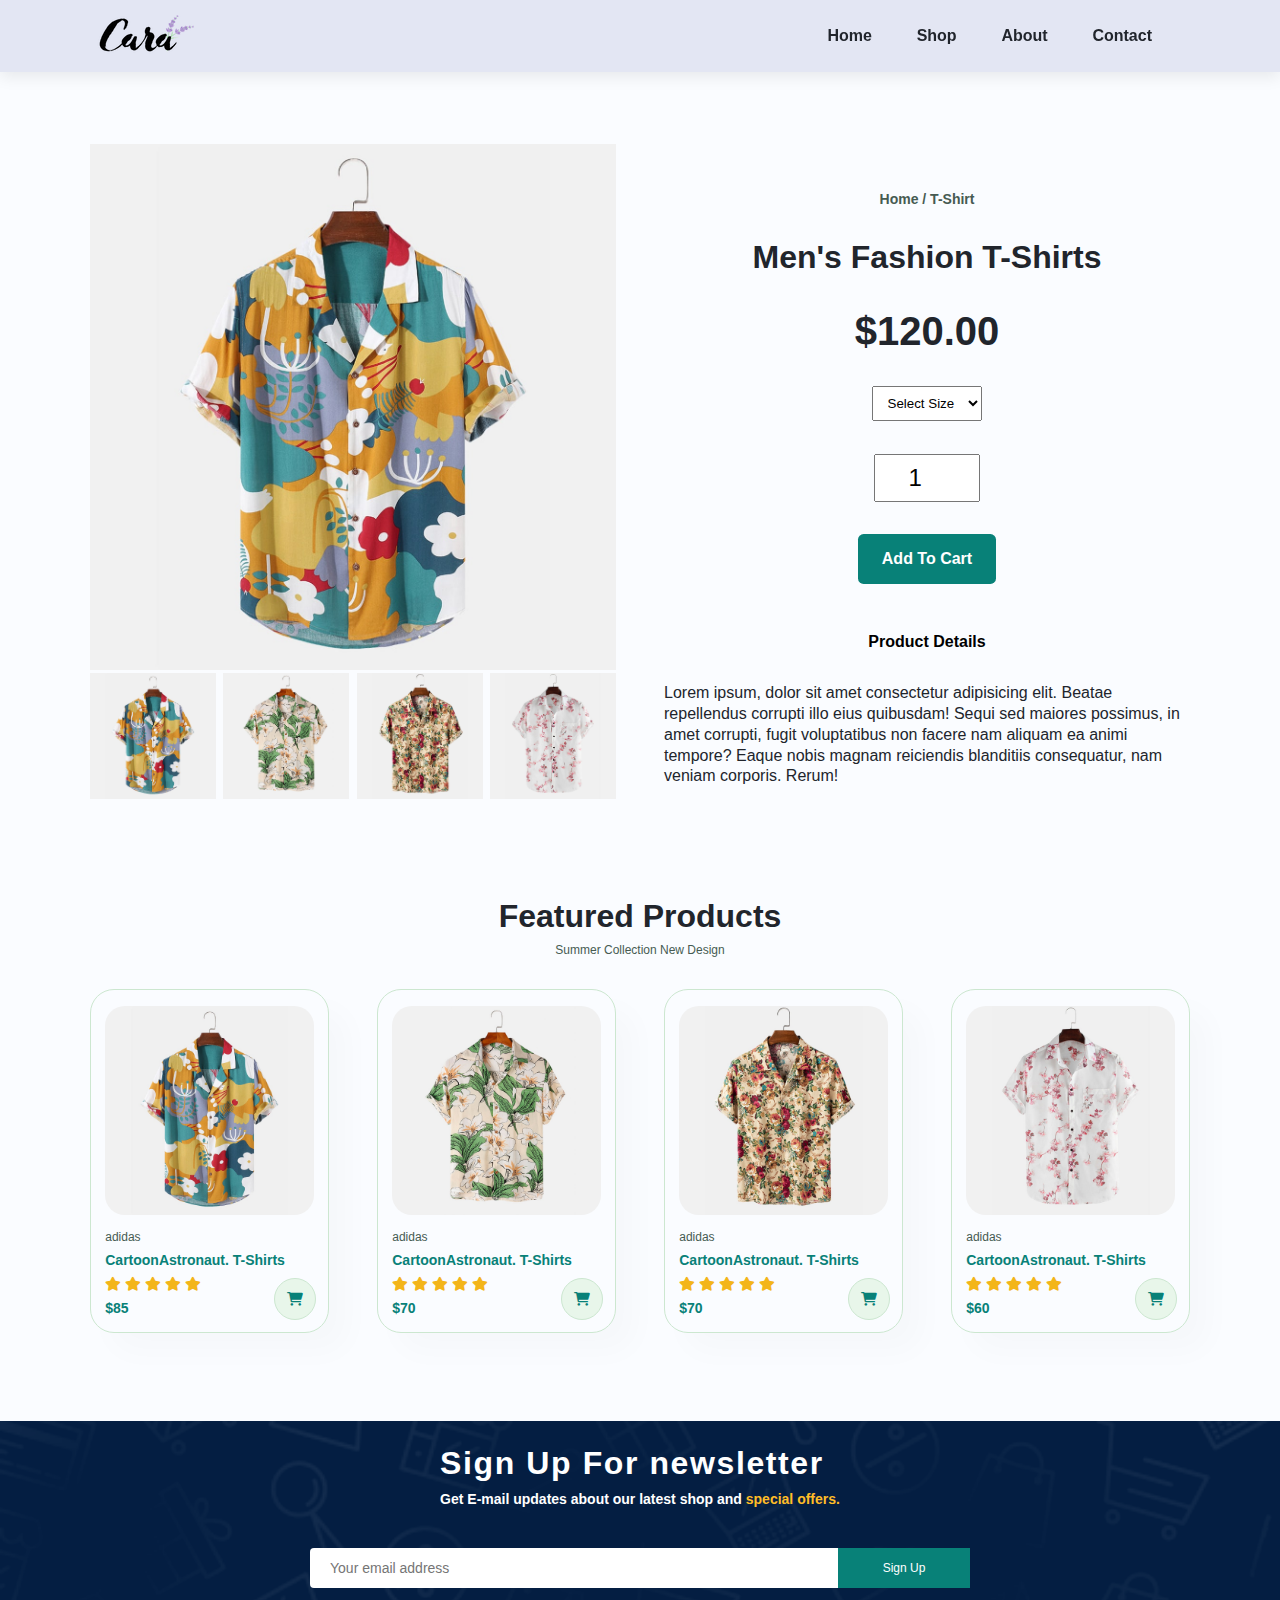
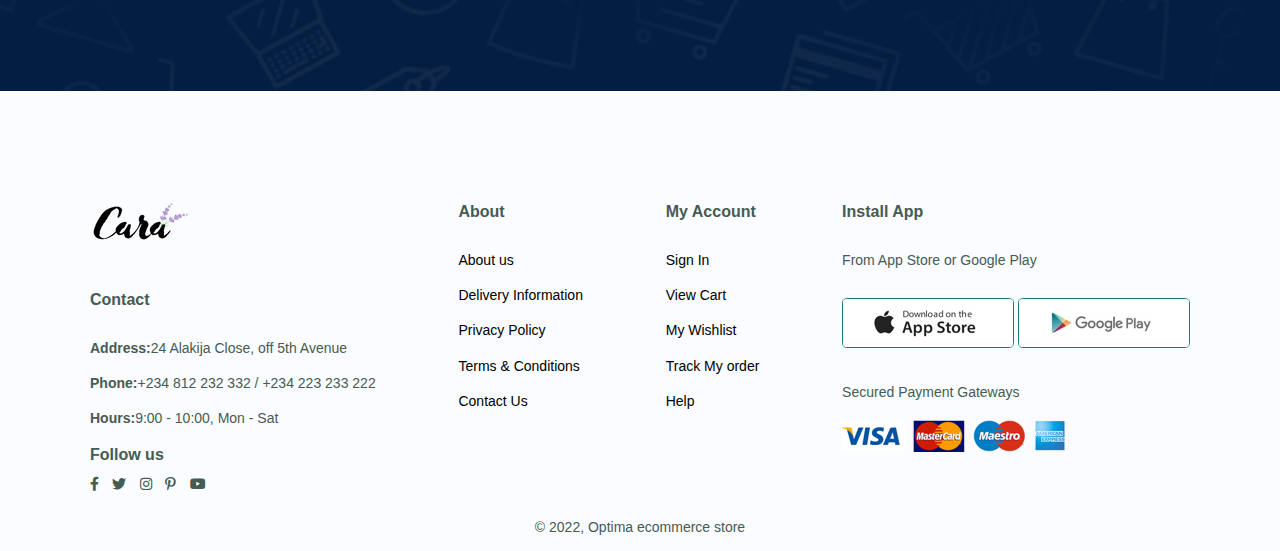
<file: sproduct.html>
<!DOCTYPE html>
<html lang="en">

<head>
    <meta charset="UTF-8">
    <meta http-equiv="X-UA-Compatible" content="IE=edge">
    <meta name="viewport" content="width=device-width, initial-scale=1.0">
    <link rel="stylesheet" href="./css/main.css">
    <link rel="stylesheet" type="text/css" href="fontawesome\css\all.css">
    <title>Single Product</title>
</head>

<body>
    <!-- ===================== HEADER =================== -->
    <header class="header" id="header">
        <nav class="nav">
            <a href="#" class="nav__logo"><img src="./img/logo.png" alt=""></a>

            <div class="nav__menu" id="nav-menu">
                <ul class="nav__list">
                    <li class="nav__item">
                        <a href="index.html" class="nav__link">Home</a>
                    </li>
                    <li class="nav__item">
                        <a href="shop.html" class="nav__link">Shop</a>
                    </li>
                    <li class="nav__item">
                        <a href="about.html" class="nav__link">About</a>
                    </li>
                    <li class="nav__item">
                        <a href="contact.html" class="nav__link">Contact</a>
                    </li>
                </ul>

                <i class="fas fa-x nav__close" id="nav-close"></i>
            </div>

            <div class="nav__toggle" id="nav-toggle">
                <i class="fas fa-outdent"></i>
            </div>
        </nav>
    </header>

    <main class="main">
        
        <!-- ===========================SINGLE PRODUCT DETAILS -->
        <section class="single-product" id="single-product">
            <div class="sproduct__container container grid">
                <div class="sproduct__images">
                    <img src="./img/products/f1.jpg" alt="" class="sproduct__MainImg">
                    <div class="sproduct__img-group">
                        <div class="sproduct__img-col">
                            <img src="./img/products/f1.jpg" alt="" class="sproduct__small-img">
                        </div>
                        <div class="sproduct__img-col">
                            <img src="./img/products/f2.jpg" alt="" class="sproduct__small-img">
                        </div>
                        <div class="sproduct__img-col">
                            <img src="./img/products/f3.jpg" alt="" class="sproduct__small-img">
                        </div>
                        <div class="sproduct__img-col">
                            <img src="./img/products/f4.jpg" alt="" class="sproduct__small-img">
                        </div>
                    </div>
                </div>

                <div class="sproduct__details">
                    <h4 class="sproduct__title">Home / T-Shirt</h4>
                    <h3 class="sproduct__category">Men's Fashion T-Shirts</h3>
                    <h2 class="sproduct__pricing">$120.00</h2>
                    <select class="sproduct__select">
                        <option>Select Size</option>
                        <option>XL</option>
                        <option>XXL</option>
                        <option>Small</option>
                        <option>Large</option>
                        </select>
                        <input type="number" value="1" class="sproduct__input">
                        <button class="sproduct__button">Add To Cart</button>
                        <h4 class="sproduct__title-info">Product Details</h4>
                        <span class="sproduct__description">
                            Lorem ipsum, dolor sit amet consectetur adipisicing elit. Beatae repellendus corrupti illo eius quibusdam! Sequi sed
                            maiores possimus, in amet corrupti, fugit voluptatibus non facere nam aliquam ea animi tempore? Eaque nobis magnam
                            reiciendis blanditiis consequatur, nam veniam corporis. Rerum!
                        </span>

                   
                </div>
            </div>
        </section>

       
        <!-- ============================= PRODUCTS ========================= -->
        <section class="product section-padding" id="product">
            <h3 class="section__title">Featured Products</h3>
            <span class="section__subtitle">Summer Collection New Design</span>

            <div class="product__container container grid">
                <div class="product__card">
                    <img src="./img/products/f1.jpg" alt="" class="product__img">
                    <div class="product__description">
                        <span class="product__title">adidas</span>
                        <h5 class="product__name">CartoonAstronaut. T-Shirts</h5>
                        <div class="product__rating">
                            <i class="fas fa-star"></i>
                            <i class="fas fa-star"></i>
                            <i class="fas fa-star"></i>
                            <i class="fas fa-star"></i>
                            <i class="fas fa-star"></i>
                        </div>
                        <h4 class="product__pricing">$85</h4>
                    </div>
                    <a href="#" class="product__cart"><i class="fas fa-shopping-cart"></i></a>
                </div>

                <div class="product__card">
                    <img src="./img/products/f2.jpg" alt="" class="product__img">
                    <div class="product__description">
                        <span class="product__title">adidas</span>
                        <h5 class="product__name">CartoonAstronaut. T-Shirts</h5>
                        <div class="product__rating">
                            <i class="fas fa-star"></i>
                            <i class="fas fa-star"></i>
                            <i class="fas fa-star"></i>
                            <i class="fas fa-star"></i>
                            <i class="fas fa-star"></i>
                        </div>
                        <h4 class="product__pricing">$70</h4>
                    </div>
                    <a href="#" class="product__cart"><i class="fas fa-shopping-cart"></i></a>
                </div>

                <div class="product__card">
                    <img src="./img/products/f3.jpg" alt="" class="product__img">
                    <div class="product__description">
                        <span class="product__title">adidas</span>
                        <h5 class="product__name">CartoonAstronaut. T-Shirts</h5>
                        <div class="product__rating">
                            <i class="fas fa-star"></i>
                            <i class="fas fa-star"></i>
                            <i class="fas fa-star"></i>
                            <i class="fas fa-star"></i>
                            <i class="fas fa-star"></i>
                        </div>
                        <h4 class="product__pricing">$70</h4>
                    </div>
                    <a href="#" class="product__cart"><i class="fas fa-shopping-cart"></i></a>
                </div>

                <div class="product__card">
                    <img src="./img/products/f4.jpg" alt="" class="product__img">
                    <div class="product__description">
                        <span class="product__title">adidas</span>
                        <h5 class="product__name">CartoonAstronaut. T-Shirts</h5>
                        <div class="product__rating">
                            <i class="fas fa-star"></i>
                            <i class="fas fa-star"></i>
                            <i class="fas fa-star"></i>
                            <i class="fas fa-star"></i>
                            <i class="fas fa-star"></i>
                        </div>
                        <h4 class="product__pricing">$60</h4>
                    </div>
                    <a href="#" class="product__cart"><i class="fas fa-shopping-cart"></i></a>
                </div>

            </div>
        </section>

        

        <!-- ============================ NEWSLETTER ========================== -->
        <section class="newsletter__section section-margin" id="newsletter">
            <div class="newsletter__container container grid">
                <div class="newsletter__info">
                    <h3 class="newsletter__title">Sign Up For newsletter</h3>
                    <p class="newsletter__text">Get E-mail updates about our latest shop and <span>special
                            offers.</span></p>
                </div>

                <div class="newsletter__form">
                    <input type="text" placeholder="Your email address">
                    <button class="newsletter__button">Sign Up</button>
                </div>
            </div>
        </section>
    </main>


    <!-- ============================= FOOTER ============================== -->
    <footer class="footer section-padding">
        <div class="footer__container container">
            <div class="footer__column">
                <img src="./img/logo.png" class="footer__logo" alt="">
                <h4>Contact</h4>
                <p><strong>Address:</strong>24 Alakija Close, off 5th Avenue</p>
                <p><strong>Phone:</strong>+234 812 232 332 / +234 223 233 222</p>
                <p><strong>Hours:</strong>9:00 - 10:00, Mon - Sat</p>

                <div class="footer__follow">
                    <h4>Follow us</h4>
                    <div class="icon">
                        <i class="fab fa-facebook-f"></i>
                        <i class="fab fa-twitter"></i>
                        <i class="fab fa-instagram"></i>
                        <i class="fab fa-pinterest-p"></i>
                        <i class="fab fa-youtube"></i>
                    </div>
                </div>

            </div>

            <div class="footer__column">
                <h4>About</h4>
                <a href="#">About us</a>
                <a href="#">Delivery Information</a>
                <a href="#">Privacy Policy</a>
                <a href="#">Terms & Conditions</a>
                <a href="#">Contact Us</a>
            </div>

            <div class="footer__column">
                <h4>My Account</h4>
                <a href="#">Sign In</a>
                <a href="#">View Cart</a>
                <a href="#">My Wishlist</a>
                <a href="#">Track My order</a>
                <a href="#">Help</a>
            </div>

            <div class="footer__column footer__install">
                <h4>Install App</h4>
                <p>From App Store or Google Play</p>
                <div class="footer__app-store">
                    <img src="./img/pay/app.jpg" alt="">
                    <img src="./img/pay/play.jpg" alt="">
                </div>
                <p>Secured Payment Gateways</p>
                <img src="./img/pay/pay.png" alt="">
            </div>

            <div class="footer__copyright">
                <p>&copy; 2022, Optima ecommerce store</p>
            </div>


        </div>

    </footer>


    <script src="./js/app.js"></script>
</body>

</html>
</file>
<file: css/main.css>
/* ==================== VARIABLE CSS =============== */
:root{
    --header-height: 3.5rem;

    /* ===================== Colors =============== */
    --text-color: #465b52;
    --title-color: hsl(219, 15%, 15%);
    --title-color-alt: #088178;
    --body-color: hsl(219, 100%, 99%);
    --header-bg: #E3E6F3;


    /* ==================== Font and Typography ================ */
    /* .5rem = 8px / 1rem = 16px */
    --body-font: sans-serif;
    --biggest-fs: 1.75rem;
    --h1-fs: 1.5rem;
    --h2-fs: 1.25rem;
    --h3-fs: 1rem;
    --normal-fs: .938rem;
    --small-fs: .813rem;
    --smaller-fs: .75rem;
    --tiny-fs: .625rem;

    /* =================== Font weight ============= */
    --font-medium: 500;
    --font-semibold: 600;

    /* ================ z index ====================== */
    --z-tooltip: 10;
    --z-fixed: 100;
    --z-modal: 1000;


}

/* Responsive typography */
@media screen and (min-width: 968px) {
    :root {
        --biggest-fs: 2.2rem;
        --h1-fs: 3rem;
        --h2-fs: 2rem;
        --h3-fs: 1rem;
        --normal-fs: .875rem;
        --small-fs: .75rem;
        --smaller-fs: .613rem;
    }
}

/* =============== BASE =============== */
* {
    box-sizing: border-box;
    padding: 0;
    margin: 0;
}

html {
    scroll-behavior: smooth;
}

body,
button,
input,
textarea{
    font-family: var(--body-font);
    font-size: var(--normal-fs);
}

body{
    background-color: var(--body-color);
    color: var(--text-color);
}

h1,
h2,
h3 {
    color: var(--title-color);
    font-weight: var(--font-semibold);
}

ul {
    list-style: none;
}

a {
    text-decoration: none;
}

button {
    cursor: pointer;
    border: none;
    outline: none;
}

img {
    max-width: 100%;
    height: auto;
}


/* ===================== REUSABLE CSS CLASSES ================ */
.container {
    max-width: 1100px;
    margin-left: 1rem;
    margin-right: 1rem;
}

.grid {
    display: grid;
    gap: 1.25rem;
}

.main {
      overflow: hidden;
    }

.section-padding{
    padding: 6rem 0 1rem;
}    

.section-margin{
    margin: 4rem 0 0;
}

.section__title,
.section__subtitle {
    text-align: center;
}

.section__title {
    font-size: var(--h2-fs);
    color: var(--title-color);
    margin-bottom: .5rem;
}

.section__subtitle {
    display: block;
    font-size: var(--small-fs);
    color: var(--text-color);
    margin-bottom: 2rem;
}

/* ================= HEADER =================== */
.header{
    width: 100%;
    position: sticky;
    top: 0;
    left: 0;
    z-index: var(--z-fixed);
    background-color: var(--header-bg);
    box-shadow: 0 5px 15px rgba(0, 0, 0, 0.08);
}

/* ================ NAV ================== */
.nav{
    margin-left: 1rem;
    margin-right: 1rem;
    height: var(--header-height);
    display: flex;
    justify-content: space-between;
    align-items: center;
}

.nav__toggle{
    color: var(--title-color);
    font-size: 1.2rem;
    cursor: pointer;
}

.nav__menu{
    position: relative  ;
    transition: .4s;
}

.nav__item a:hover,
.nav__item a.active-link{
    color: var(--title-color-alt);
}

.nav__item a.active-link::after{
    content: "";
    width: 8%;
    height: 2px;
    background: var(--title-color-alt);
    position: absolute;
    bottom: -4px;
    left: 2px;
}

@media screen and (max-width: 767px){
    .nav__menu{
        position: fixed;
        background-color: var(--body-color);
        top: 0;
        right: -100%;
        width: 70%;
        height: 100%;
        box-shadow: -1px 0 4px hsla(217, 64%, 15%, .15);
        padding: 3.5rem 3rem;
        transition: .4s;
    }
}

.nav__list{
    display: flex;
    flex-direction: column;
    row-gap: 2.5rem;
}

.nav__link{
    color: var(--title-color);
    font-weight: var(--font-semibold);
    /* text-transform: uppercase; */
}

.nav__link:hover{
    color: var(--title-color-alt);
}

.nav__close{
    position: absolute;
    top: .75rem;
    right: 1rem;
    font-size: 1.2rem;
    color: var(--title-color);
    cursor: pointer;
}

/*  SHOW MENU */
.show-menu{
   opacity: 1;
   right: 0;

}

/* ============== HERO ================  */
.hero{
    background-image: url('../img/hero.png');
    height: 90vh;
    background-position: top 25% right 40%;
    width: 100%;
    background-repeat: no-repeat;
    background-size: cover;
}

.hero__cotainer{
    margin-left: 1rem;
    align-content: center;
    height: 90vh;
}

.hero__content{
    display: grid;
    row-gap: .75rem;
    letter-spacing: .1rem;
}

.hero__text-intro{
    font-size: var(--h3-fs);
    font-weight: var(--font-semibold);

}

.hero__text-deals{
    font-size: var(--h2-fs);
    font-weight: var(--font-semibold);
}

.hero__text-product{
  font-size: var(--h1-fs); 
  color: var(--title-color-alt); 
}

.hero__text-span{
    padding-right: 3rem;
    margin-top: .85rem;
    letter-spacing: .2rem;
}

.hero__button{
    background-image: url('../img/button.png');
    margin-left: -1rem;
    margin-top: 1rem;
    background-color: transparent;
    padding: .875rem 14rem .875rem 3rem;
    background-repeat: no-repeat;
    font-size: var(--normal-fs);
    font-weight: var(--font-semibold);
}

/* ============== FEATURES ================ */
.features__container{
  padding-top: 3rem;  
}

.features__content{
    /* display: grid; */
    place-items: center;
    grid-template-columns: repeat(2, 1fr);

}

.features__card{
    width: 100%;
  padding: 1rem .8rem;  
  text-align: center;  
  border: 1px solid #cce7d0;
  border-radius: .25rem;
box-shadow: 20px 20px 34px rgba(0, 0, 0, 0.03);
}

.features__hidden{
    display: none;
}

.features__img{
  margin-bottom: 1.2rem;
  width: 120px;
}

.features__text{
   font-size: var(--smaller-fs); 
  padding: .6rem .8rem;
  background-color: #fddde4;
  color: #088178;
  border-radius: .3rem;
}

.features__card:nth-child(2) .features__text{
background-color: #cdebbc;
}
.features__card:nth-child(3) .features__text{
background-color: #d1e8f2;
}
.features__card:nth-child(4) .features__text{
background-color: #cdd4f8
}

/* ================ PRODUCT =============== */
.product__container{
    place-items: center;
}

.product__card{
 position: relative;
 width: 80%;
 padding: 1rem .89rem;
 border: 1px solid #cce7d0;
 border-radius: 1.5rem;
 cursor: pointer;
box-shadow: 20px 20px 30px rgba(0, 0, 0, 0.02);
}

.product__card:hover{
    box-shadow: 20px 20px 30px rgba(0, 0, 0, 0.06);
    
}

.product__img{
    border-radius: 1.25rem;
    margin-bottom: .75rem;
}

.product__description{
    display: grid;
    row-gap: .5rem;
}

.product__title{
  font-size: var(--small-fs);
  color: var(--text-color);  
}

.product__name{
    font-size: var(--normal-fs);
    color: var(--title-color-alt);
}

.fa-star{
    color: rgba(243, 181, 25);
    font-size: var(--normal-fs);
}

.product__pricing{
    color: var(--title-color-alt);
    font-weight: var(--font-semibold);
}

.product__cart{
    position: absolute;
    right: .75rem;
    bottom: .75rem;
    background-color: #e8f6ea;
    padding: .75rem;
    font-size: var(--normal-fs);
    border: 1px solid #cce7d0;
    border-radius: 3.125rem;
    color: #088178;
    
}

/* ================ BANNER ================= */
.banner{
    background-image: url('../img/banner/b2.jpg');
    background-position: center;
    background-size: cover;
    height: 30vh;
}

.banner__container{
    width: 100%;
    padding: 1rem;
    place-items: center;
    
}

.banner__title{
    color: #fff;
    font-size: var(--normal-fs);
    font-weight: var(--font-semibold);
    letter-spacing: .1rem;
}

.banner__text{
    color: #fff;
    font-weight: var(--font-semibold);
    
}

.banner__discount{
    color: #eb4242;
}

.banner__button{
  font-size: var(--normal-fs);
  font-weight: var(--font-semibold);
  padding: 1rem 1.2rem;
  color: #000;
  background-color: #fff;
  cursor: pointer;
  transition: .4s;
  border-radius: .285rem;
}

/* ====================== ADVERTS ================== */
.adverts__card{
    background-image: url('../img/banner/b17.jpg');
    background-position: cover;
    background-size: cover;
    display: flex;
    flex-direction: column;
    place-content: center;
    height: 40vh;
    row-gap: 1rem;
    padding-left: 2rem;
    color: #fff;
}

.advert__deals{
    font-weight: 500;
    letter-spacing: .1rem;
}

.adverts__discount{
    font-size: var(--h2-fs);
    color: #fff;
}

.adverts__button{
    color: #fff;
    display: inline-block;
    background-color: transparent;
    margin-right: 60%;
    font-weight: var(--font-medium);
    border: 1px solid #fff;
    outline: none;
    cursor: pointer;
    padding: .7rem;
    transition: .4s;
}

.adverts__card:hover .adverts__button{
    background-color: #088178;
    color: #000;
    border-color: #088178;
}

.adverts__card-2{
    background-image: url('../img/banner/b10.jpg');
}

/* ========================== NEWSLETTER ============================== */
#newsletter{
    background-image: url("../img/banner/b14.png");
    background-size: cover;
    background-repeat: no-repeat;
    background-color: #041e42;
    background-position: 20% 30%;
    height: 30vh;

}

.newsletter__container{
    padding-top: 1.5rem;
}

.newsletter__title{
    color: #fff;
    font-size: var(--h2-fs);
    letter-spacing: .1rem;
    padding-bottom: .5rem;

}

.newsletter__text{
    color: #fff;
    font-weight: var(--font-semibold);
    line-height: 1.3;
}

.newsletter__text span{
color: #ffbd27;
}

.newsletter__form{
    display: flex;
    width: 100%;
}

.newsletter__form input{
    height: 2.5rem;
    padding: 0 1.25rem;
    font-size: var(--normal-fs);
    width: 80%;
    border: 1px solid transparent;
    border-radius: .25rem;
    border-top-right-radius: 0;
    border-bottom-right-radius: 0;
    outline: none;
    border: none;
}

.newsletter__button{
    width: 20%;
    background-color: var(--title-color-alt);
    color: #fff;
    font-size: var(--small-fs);
    white-space: nowrap;
     border-top-left-radius: 0;
     border-bottom-left-radius: 0;
}

/* ======================= FOOTER =================== */
.footer__container{
    display: flex;
    flex-wrap: wrap;
    justify-content: space-between;
}

.footer__column{
    display: flex;
    row-gap: 1.2rem;
    flex-direction: column;
    align-items: flex-start;
    margin-bottom: 1.7rem;
}

.footer__logo{
    margin-bottom: 1.8rem;
}

.footer__container h4{
    font-size: var(--h3-fs);
    margin-bottom: .75rem;
}

.footer__container a{
    color: #000;
    cursor: pointer;
}

.footer__follow i{
    font-size: var(--normal-fs);
    padding-right: .6rem;
    cursor: pointer;
}

.footer__app-store img{
   border: 1px solid #088178;
   border-radius: .3rem;
   margin: .7rem 0 .87rem 0;
}

.footer__copyright{
    width: 100%;
    text-align: center;
}

/* ================================== SHOP PAGE =============================== */
.hero__shop {
    background-image: url('../img/banner/b1.jpg');
    height: 30vh;
    background-position: cover;
    padding: 1rem;
}
.hero__container-shop {
   display: flex;
   flex-direction: column;
   justify-content: center;
   align-items: center;
   row-gap: .75rem;
   height: 100%;
}
.hero__container-shop h3,
.hero__container-shop span {
    color: #fff;
}
.hero__text-shop{
    font-size: 1.3rem;
}
.hero__span-shop{
    font-size: 1rem;
}

.pagination{
    text-align: center;
}
.pagination__link{
    font-size: var(--normal-fs);
    background-color: var(--title-color-alt);
    padding: .5rem 1rem;
    color: #fff;
    border-radius: .25rem;
}
.pagination__link i{
    font-size: 1.2rem;
    font-weight: var(--font-semibold);
}

/* ======================= SINGLE PRODUCT PAGE ========================= */
.single-product{
    padding-top: 2.5rem;
}
.sproduct__img-group{
    display: flex;
    justify-content: space-between;
}
.sproduct__img-col{
    flex-basis: 24%;
    cursor: pointer;
}
.sproduct__details{
    display: grid;
    row-gap: .75rem;
    padding-top: 2rem;
    place-items: center;
}
.sproduct__category{
    font-size: var(--h3-fs);
    font-weight: var(--font-semibold);
}
.sproduct__pricing{
    font-size: 2rem;
    font-weight: var(--font-semibold);
}
.sproduct__select{
  display: block;
  padding: .5rem .65rem;  
}
.sproduct__input{
    width: 20%;
    padding: .5rem .75rem .5rem 1rem;
    font-size: var(--h3-fs);
}
.sproduct__details input:focus{
    outline: none;
}
.sproduct__button{
    background-color: var(--title-color-alt);
    color: #fff;
    padding: .75rem 1rem;
    border-radius: .25rem;
    font-size: var(--normal-fs);
    font-weight: var(--font-semibold);
}
.sproduct__title-info{
    font-size: var(--h3-fs);
    font-weight: var(--font-semibold);
    margin-top: 1rem;
    color: #000;
}
.sproduct__description{
    line-height: 1.3;
    color: var(--title-color);
}

/* ===================== MEDIA QUERIES ====================  */

/* FOR medium devices */
@media screen and (min-width:560px){
    .hero__button {
            border: 0;
            margin-left: -50px;
            margin-top: 1rem;
            background-color: transparent;
            background-position: 30%  15%;
            /* padding: .875rem 5rem .875rem 4rem; */
            
            font-size: var(--h3-fs);
            font-weight: var(--font-semibold);
        }


    .features__hidden{
        display: block;
    }
    .features__content {
            /* display: grid; */
            place-items: center;
            grid-template-columns: repeat(3, 1fr);
    
     }

     .product__container{
            grid-template-columns: repeat(2,1fr);
            gap: 1rem;
            /* width: 100%; */
     }
     .product__card{
        width: 90%;
     }
    .single-product {
             padding-top: 3.5rem;
         }
         .sproduct__container{
            grid-template-columns: repeat(2, 1fr);
         }
         .sproduct__images{
            width: 100%;
         }
}

@media screen and (min-width: 768px){
    .nav__menu{
    display: flex;
    margin-left: auto;
    margin-right: 4rem;
    column-gap: 1rem;
   }
   .nav__list{
    flex-direction: row;
    column-gap: 2.5rem;
   }
   .nav__toggle,
   .nav__close{
    display: none;
   }
   .nav__close{
    font-size: .1rem;
   }

   .hero__button {
       margin-right: 60%;
       margin-top: 1rem;
       background-color: transparent;
       padding: .875rem 5rem .875rem 4.06rem;
       font-size: 1.1rem;
       font-weight: 700;
   }

 .features__content {
     grid-template-columns: repeat(4, 1fr);

 }

 .product__container {
     grid-template-columns: repeat(3, 1fr);
     gap: 1.2rem;
     /* width: 100%; */
 }

 .product__card {
     width: 100%;
 }

 .adverts__container{
    grid-template-columns: repeat(2, 1fr);
 }

.newsletter__form {
    display: flex;
    width: 60%;
}

}

/* For large devices */
@media screen and (min-width: 1024px){
    .container{
        margin-left: auto;
        margin-right: auto;
    }
    .section-margin{
        margin: 4.5rem 0 1rem;
    }
        .nav__menu {
            display: flex;
            margin-left: auto;
            margin-right: 4rem;
            column-gap: 1rem;
        }
    
        .nav__list {
            flex-direction: row;
            column-gap: 2.8rem;
            font-size: 1rem;
        }
    .nav {
        margin-left: 6rem;
        margin-right: 4rem;
        height: calc(var(--header-height) + 1rem);
    }
    .hero__button {
            margin-right: 80%;
            margin-top: 1rem;
            background-color: transparent;
            padding: .875rem 5rem .875rem 4.06rem;
            font-size: 1.1rem;
            font-weight: 700;
     }

    .hero__cotainer{
        margin-left: 6rem;
    }

    .features__content {
        column-gap: 3rem;
         grid-template-columns: repeat(6, 1fr);
    
     }
.product__container {
    grid-template-columns: repeat(4, 1fr);
    gap: 3rem;
    width: 100%;
}

.product__card {
    position: relative;
    width: 100%;
}

.banner {
    background-image: url('../img/banner/b2.jpg');
    background-position: center;
    background-size: cover;
    height: 30vh;
}

.banner__container {
    width: 100%;
    padding: 3.5rem 0;
    place-items: center;

}

.banner__title {
    color: #fff;
    font-size: 1.6rem;
    font-weight: var(--font-semibold);
    letter-spacing: .1rem;
}

.banner__text {
    font-size: var(--h3-fs);
    letter-spacing: .18rem;
    font-weight: var(--font-semibold);

}


.banner__button {
    font-size: var(--normal-fs);
    font-weight: var(--font-semibold);
    padding: 1rem 1.2rem;
    color: #000;
    background-color: #fff;
    cursor: pointer;
    transition: .4s;
    border-radius: .285rem;
}

.adverts__container{
    grid-template-columns: repeat(2, 550px);
    column-gap: 3rem;
}

.adverts__card {
    display: flex;
    flex-direction: column;
    place-content: center;
    height: 40vh;
    
    row-gap: 1rem;
    padding-left: 2rem;
    color: #fff;
}
.newsletter__container{
    place-items: center;
    row-gap: 2.5rem;
}
.single-product {
    padding-top: 4.5rem;
}
.sproduct__container {
    grid-template-columns: repeat(2, 1fr);
    column-gap: 3rem;
}
.sproduct__details {
    display: grid;
    row-gap: .15rem;
}
.sproduct__category {
    font-size: var(--h2-fs);
}
.sproduct__pricing {
    font-size: 2.5rem;
}
.sproduct__select {
    display: inline-block;
    padding: .5rem .65rem;
}
.sproduct__input {
    padding: .5rem .75rem .5rem 2rem;
    font-size: 1.5rem;
}
.sproduct__button {
    padding: 1rem 1.5rem;
    border-radius: .35rem;
    font-size: var(--h3-fs);
}
.sproduct__description {
    font-size: var(--h3-fs);
}

}
</file>
